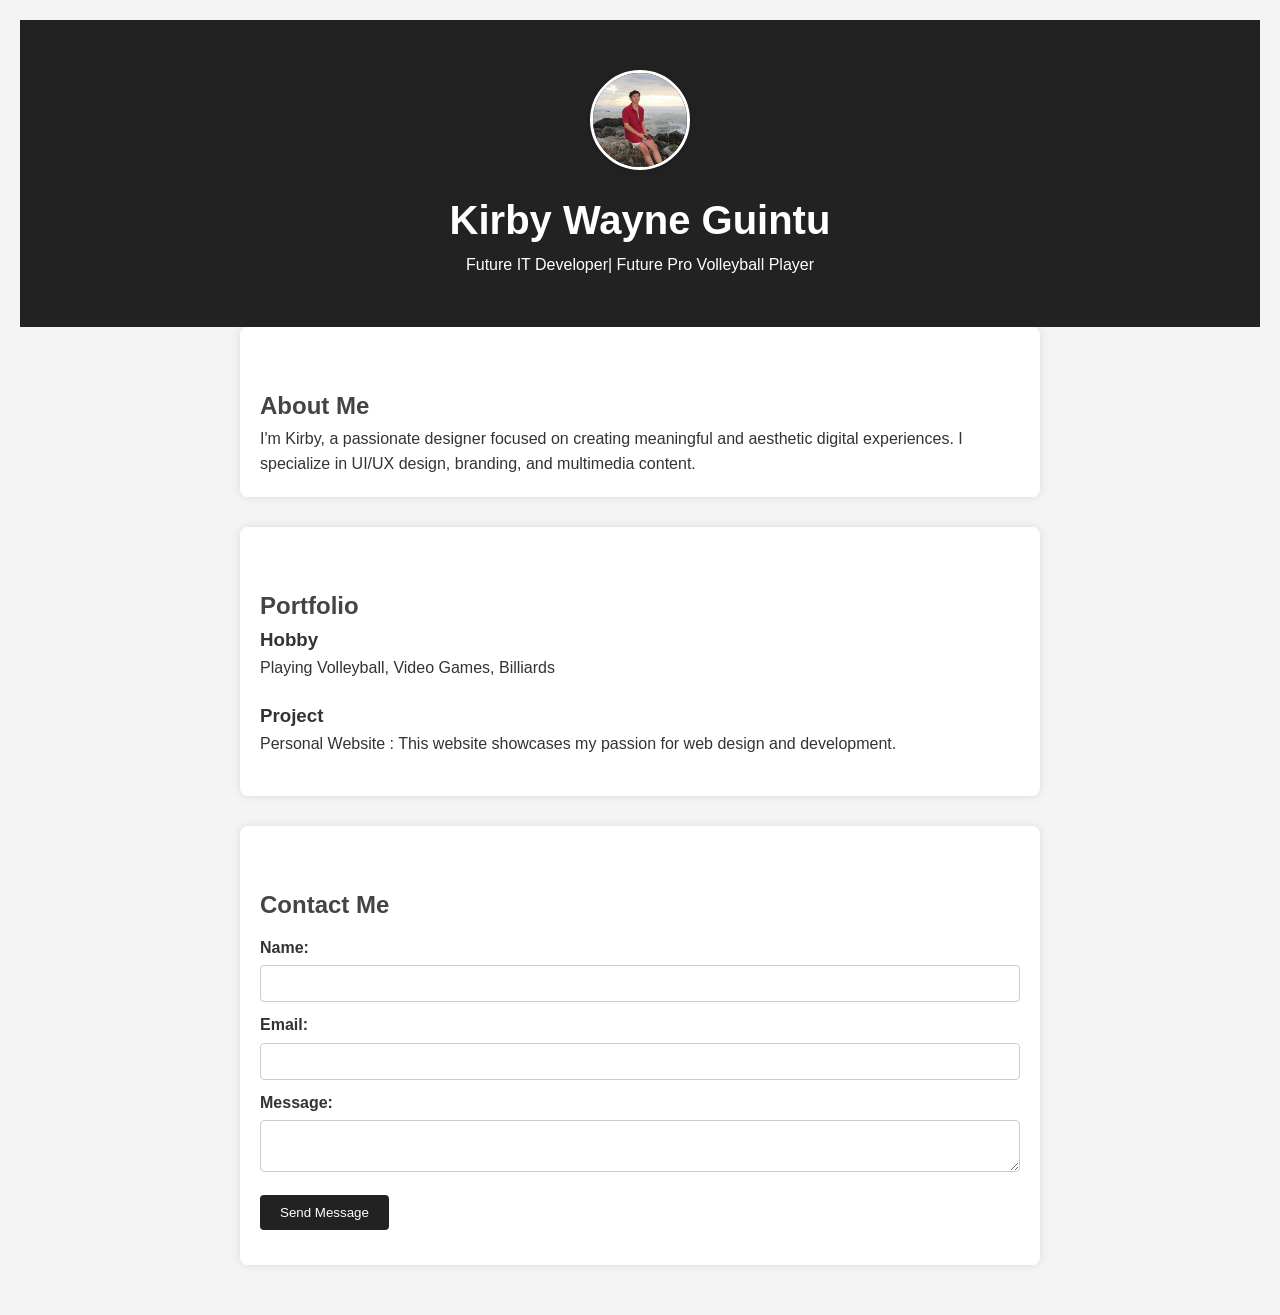
<file: index.html>
<!DOCTYPE html>
<html lang="en">
<head>
  <meta charset="UTF-8" />
  <meta name="viewport" content="width=device-width, initial-scale=1.0" />
  <title>Kirby Wayne Guintu | Portfolio</title>
  <link rel="stylesheet" href="style.css" />
</head>
<body>
  <header>
    <img src="kirby.jpg" alt="Kirby Wayne Guintu" class="profile-pic" />
    <h1>Kirby Wayne Guintu</h1>
    <p>Future IT Developer| Future Pro Volleyball Player</p>
  </header>

  <section id="about">
    <h2>About Me</h2>
    <p>I'm Kirby, a passionate designer focused on creating meaningful and aesthetic digital experiences. I specialize in UI/UX design, branding, and multimedia content.</p>
  </section>

  <section id="portfolio">
    <h2>Portfolio</h2>
    <div class="project">
      <h3>Hobby</h3>
      <p>Playing Volleyball, Video Games, Billiards</p>
    </div>
    <div class="project">
      <h3>Project</h3>
      <p>Personal Website : This website showcases my passion for web design and development.</p>
    </div>
  </section>

  <section id="contact">
    <h2>Contact Me</h2>
    <form id="contactForm">
      <label for="name">Name:</label>
      <input type="text" id="name" name="name" required />

      <label for="email">Email:</label>
      <input type="email" id="email" name="email" required />

      <label for="message">Message:</label>
      <textarea id="message" name="message" required></textarea>

      <button type="submit">Send Message</button>
    </form>
    <p id="formMessage"></p>
  </section>

  <script src="script.js"></script>
</body>
</html>
</file>
<file: style.css>
* {
  margin: 0;
  padding: 0;
  box-sizing: border-box;
}

body {
  font-family: Arial, sans-serif;
  line-height: 1.6;
  background-color: #f4f4f4;
  color: #333;
  padding: 20px;
}

header {
  text-align: center;
  padding: 50px 0;
  background-color: #222;
  color: #fff;
}

.profile-pic {
    width: 100px;
    height: 100px;
    object-fit: cover;
    border-radius: 50%;
    border: 3px solid #fff;
    box-shadow: 0 2px 8px rgba(0, 0, 0, 0.15);
    margin-bottom: 10px;
  }
  
h1 {
  font-size: 2.5rem;
}

h2 {
  margin-top: 40px;
  color: #444;
}

section {
  max-width: 800px;
  margin: auto;
  padding: 20px;
  background: #fff;
  margin-bottom: 30px;
  border-radius: 8px;
  box-shadow: 0 0 10px rgba(0,0,0,0.1);
  transition: all 0.3s ease;
}

section:hover {
    transform: scale(1.02);
    box-shadow: 0 10px 20px rgba(0, 0, 0, 0.2);
    transition: all 0.3s ease;
  }

.project {
  margin-bottom: 20px;
}

form label {
  display: block;
  margin-top: 10px;
  font-weight: bold;
}

form input,
form textarea {
  width: 100%;
  padding: 10px;
  margin-top: 5px;
  border: 1px solid #ccc;
  border-radius: 4px;
}

form button {
  margin-top: 15px;
  background-color: #222;
  color: white;
  padding: 10px 20px;
  border: none;
  border-radius: 4px;
  cursor: pointer;
}

form button:hover {
  background-color: #444;
}

#formMessage {
  margin-top: 15px;
  font-weight: bold;
  color: green;
}

@media (max-width: 600px) {
  body {
    padding: 10px;
  }

  header h1 {
    font-size: 2rem;
  }
}
</file>
